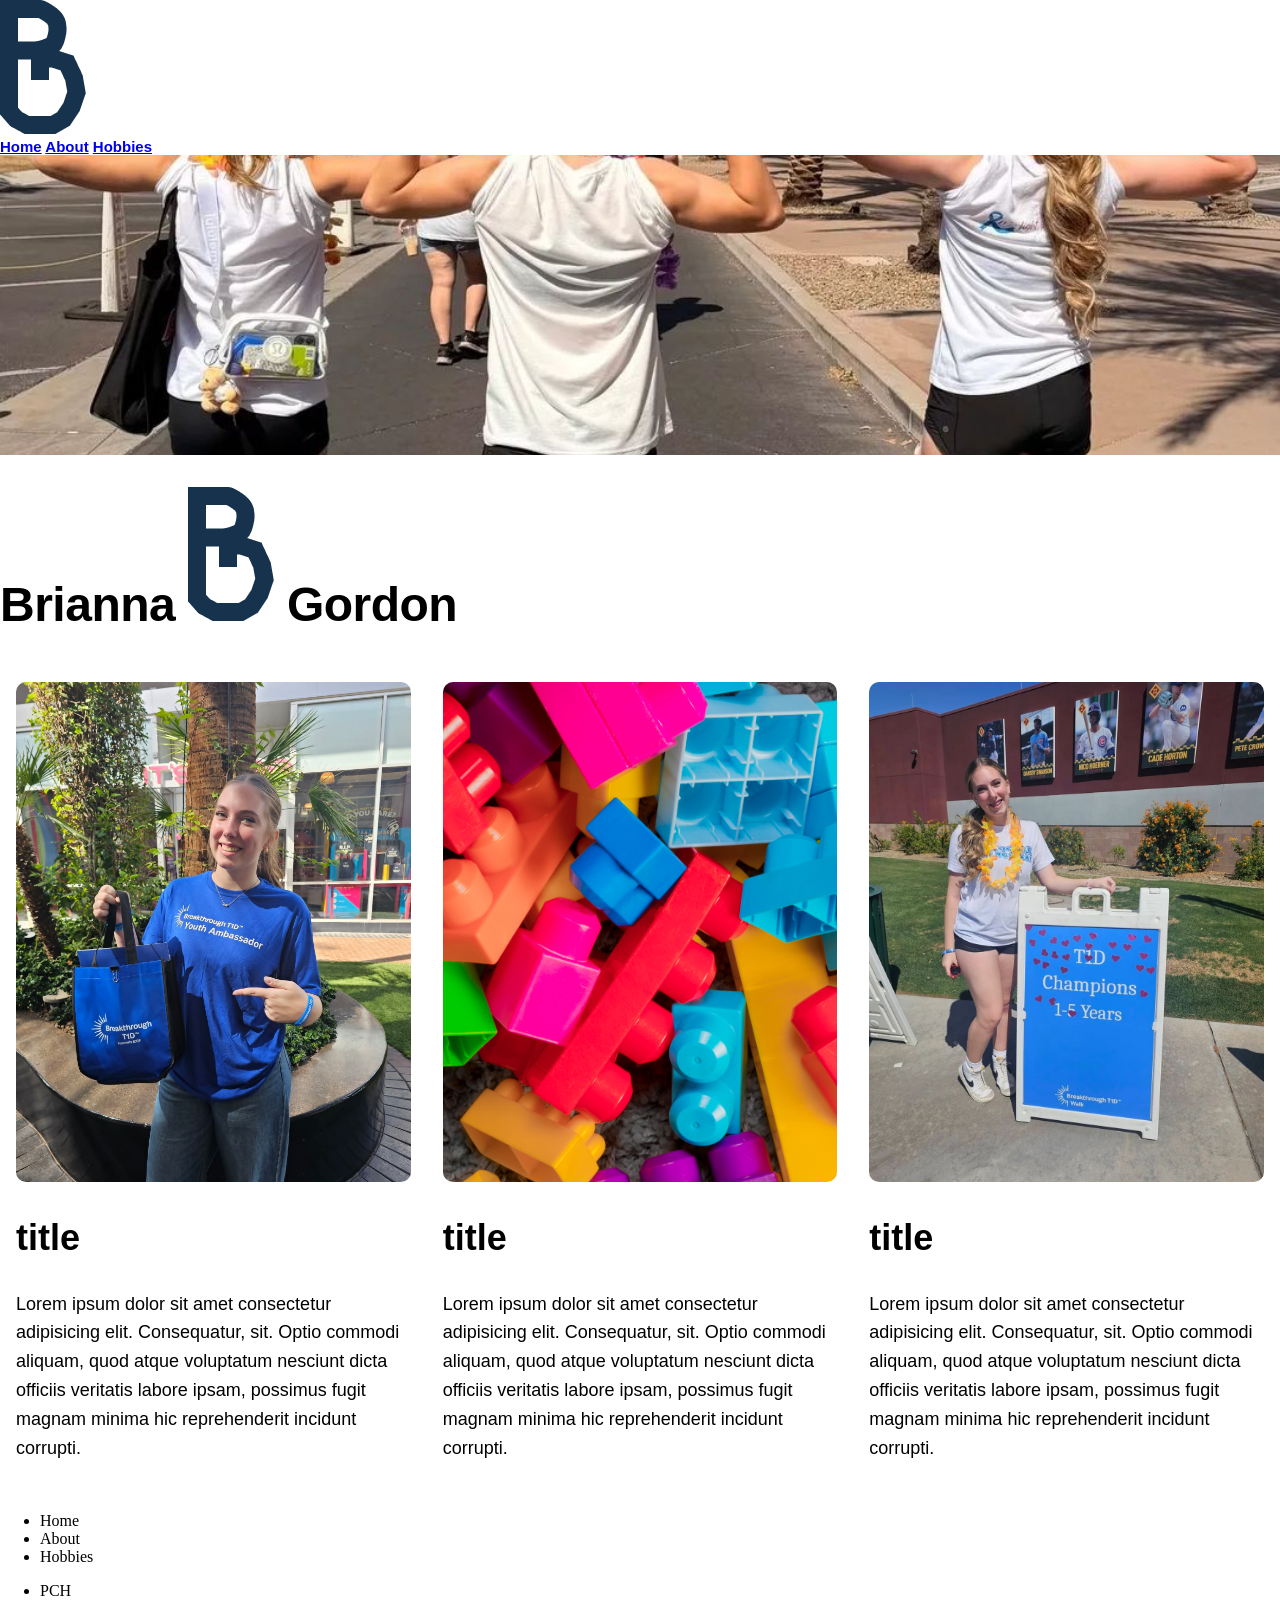
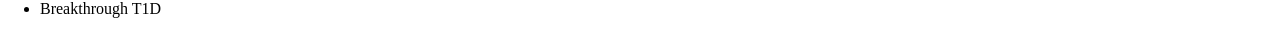
<file: index.html>
<!DOCTYPE html>
<html lang="en">
<head>
    <meta charset="UTF-8">
    <meta name="viewport" content="width=device-width, initial-scale=1.0">
    <meta name="description" content="CSD340 bioSite Assignment">
    <meta name="keywords" content="submission, max-points">
    <meta name="robots" content="nofollow">
    <meta http-equiv="author" content="Mike Gordon">
    <title>Brianna Gordon | Home</title>
    <link rel="stylesheet" href="styling.css">
</head>
<body>
    <header>
        <div id="logo">
            <img src="images/Vector 5.png" alt="site logo">
        </div>
        <nav id="navbar">
            <a href="index.html">Home</a>
            <a href="about.html">About</a>
            <a href="hobbies.html">Hobbies</a>
        </nav>
    </header>
    
    <div class="hero-image">
        <img src="images/Strength.jpg" alt="">        
    </div>
    <div id="name-banner">
        <h1>
            Brianna
            <img class="small-logo" src="images/Vector 5.png" alt="Site Logo">
            Gordon
        </h1>
    </div>
    <div class="container">
        <div class="card">
            <div class="card-content">
                <img src="images/Ambassador.jpg" alt="">
                <h2>title</h2>
                <p>Lorem ipsum dolor sit amet consectetur adipisicing elit. 
                    Consequatur, sit. Optio commodi aliquam, quod atque 
                    voluptatum nesciunt dicta officiis veritatis labore ipsam, 
                    possimus fugit magnam minima hic reprehenderit incidunt corrupti.</p>
            </div>
            <div class="card-content">
                <img src="images/flat-lay-composition-toys.jpg" alt="">
                <h2>title</h2>
                <p>Lorem ipsum dolor sit amet consectetur adipisicing elit. 
                    Consequatur, sit. Optio commodi aliquam, quod atque 
                    voluptatum nesciunt dicta officiis veritatis labore ipsam, 
                    possimus fugit magnam minima hic reprehenderit incidunt corrupti.</p>
            </div>
            <div class="card-content">
                <img src="images/Walk.jpg" alt="">
                <h2>title</h2>
                <p>Lorem ipsum dolor sit amet consectetur adipisicing elit. 
                    Consequatur, sit. Optio commodi aliquam, quod atque 
                    voluptatum nesciunt dicta officiis veritatis labore ipsam, 
                    possimus fugit magnam minima hic reprehenderit incidunt corrupti.</p>
            </div>
        </div>
    </div>
    <footer>
        <ul id="footer-nav">
            <li>Home</li>
            <li>About</li>
            <li>Hobbies</li>
        </ul>
        <ul id="external-links">
            <li>PCH</li>
            <li>Breakthrough T1D</li>
        </ul>
    </footer>

    
</body>
</html>
</file>
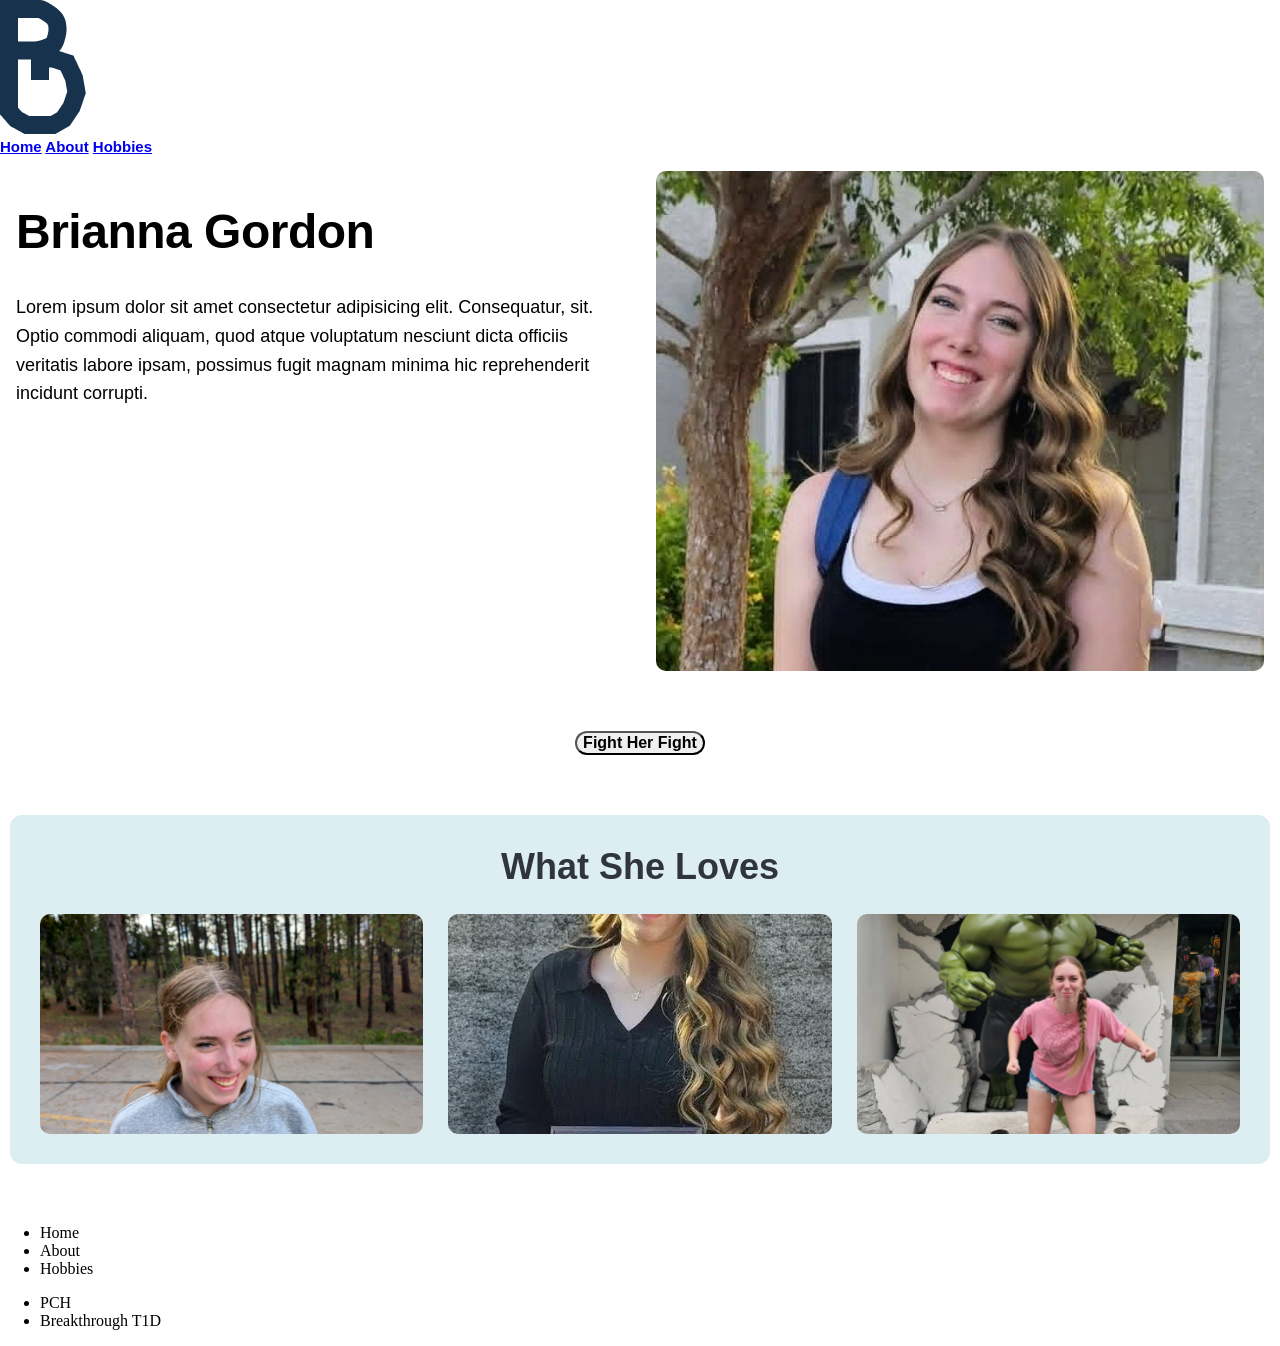
<file: about.html>
<!DOCTYPE html>
<html lang="en">
<head>
    <meta charset="UTF-8">
    <meta name="viewport" content="width=device-width, initial-scale=1.0">
    <meta name="description" content="CSD340 bioSite Assignment">
    <meta name="keywords" content="submission, max-points">
    <meta name="robots" content="nofollow">
    <meta http-equiv="author" content="Mike Gordon">
    <title>Brianna Gordon | About</title>
    <link rel="stylesheet" href="styling.css">
</head>
<body>
    <header>
        <div id="logo">
            <img src="images/Vector 5.png" alt="site logo">
        </div>
        <nav id="navbar">
            <a href="index.html">Home</a>
            <a href="about.html">About</a>
            <a href="hobbies.html">Hobbies</a>
        </nav>
    </header>
    
    <div class="container">
        <div class="card">
            <div class="card-content">
                <h1>Brianna Gordon</h1>
                <p>Lorem ipsum dolor sit amet consectetur adipisicing elit. 
                    Consequatur, sit. Optio commodi aliquam, quod atque 
                    voluptatum nesciunt dicta officiis veritatis labore ipsam, 
                    possimus fugit magnam minima hic reprehenderit incidunt corrupti.</p>
            </div>
            <div class="card-content">
                <img src="images/Profile.jpg" alt="Brianna Gordon Profile Picture">
            </div>
        </div>
    </div>
    <div id="fight-button">
        <button>Fight Her Fight</button>
    </div>

    <div class="container">
        <div class="thumbnail-card">
            <h2>What She Loves</h2>
            <div class="thumbnail">
                <img src="images/Camp.jpg" alt="Brianna Camping">
                <img src="images/Choir.jpg" alt="Brianna Choir">
                <img src="images/Disney.jpg" alt="Brianna at Disneyland">
            </div>
        </div>
    </div>
    <footer>
        <ul id="footer-nav">
            <li>Home</li>
            <li>About</li>
            <li>Hobbies</li>
        </ul>
        <ul id="external-links">
            <li>PCH</li>
            <li>Breakthrough T1D</li>
        </ul>
    </footer>

    
</body>
</html>
</file>
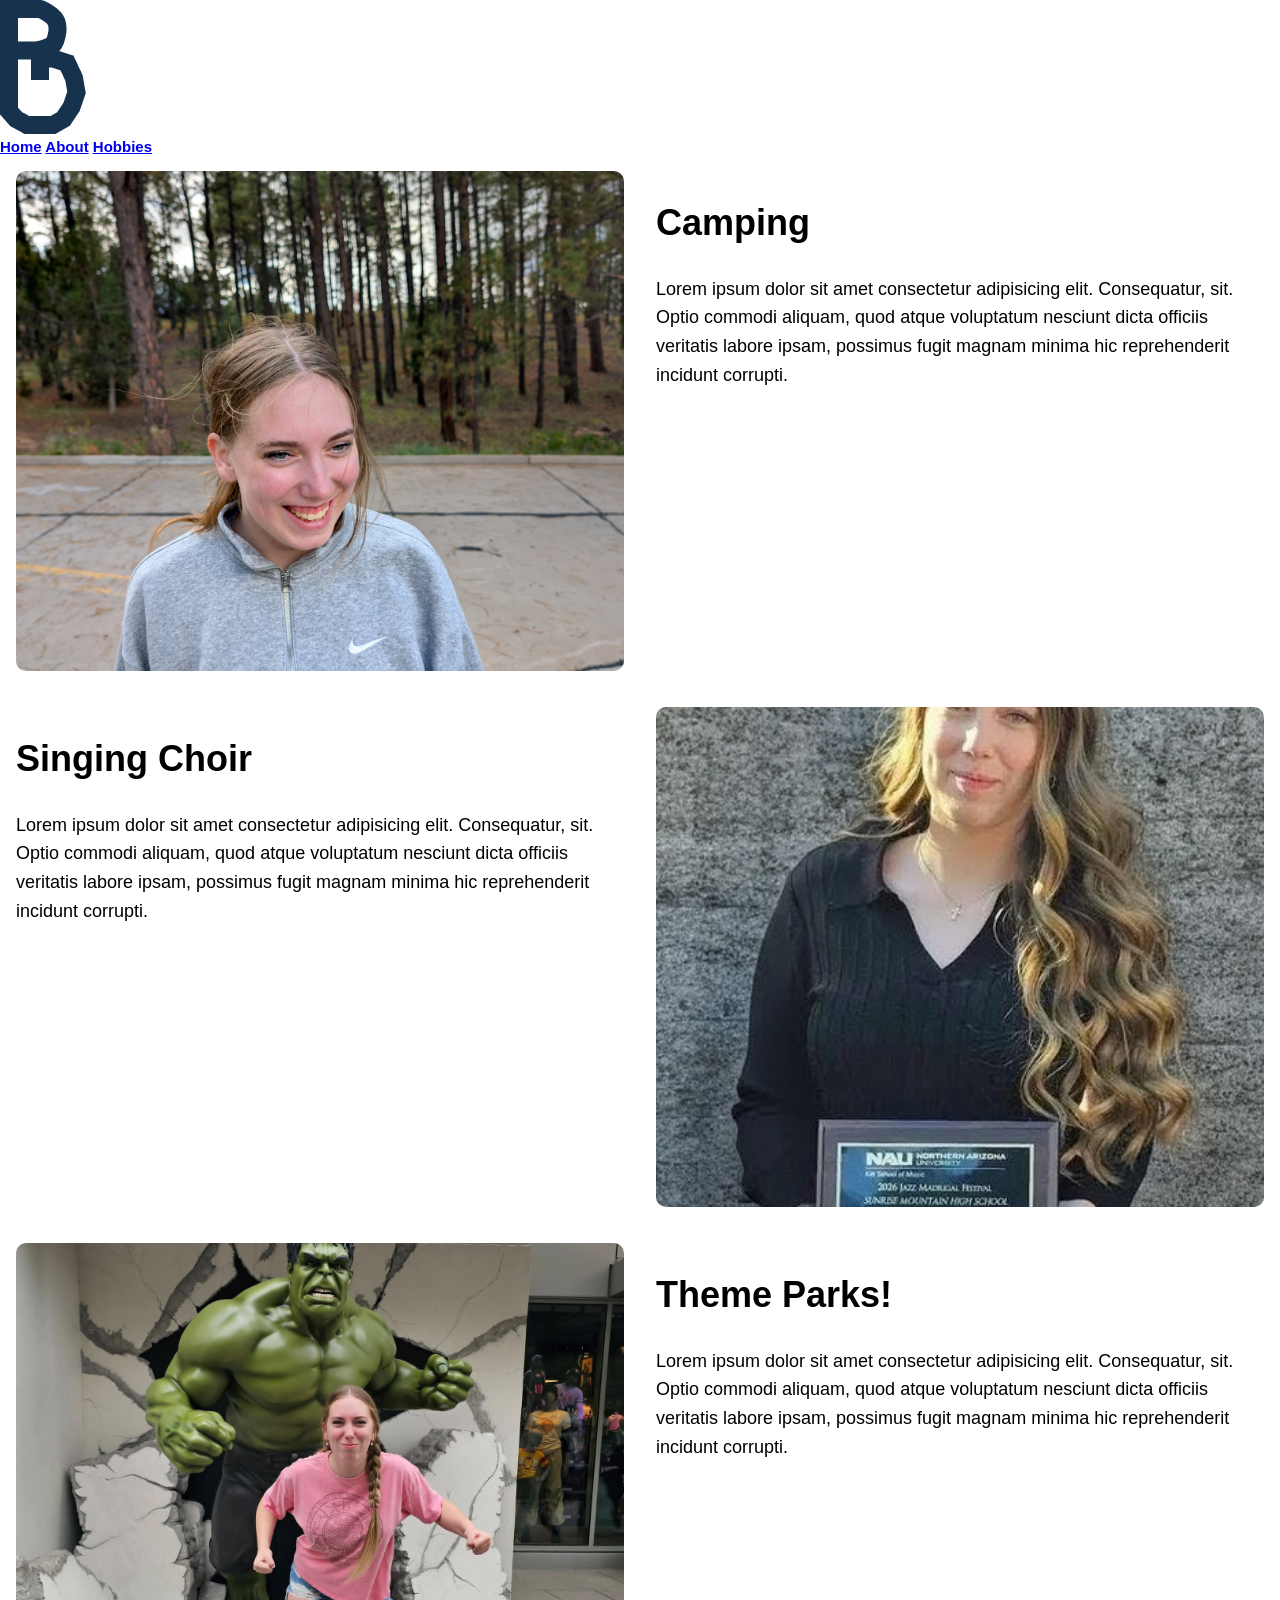
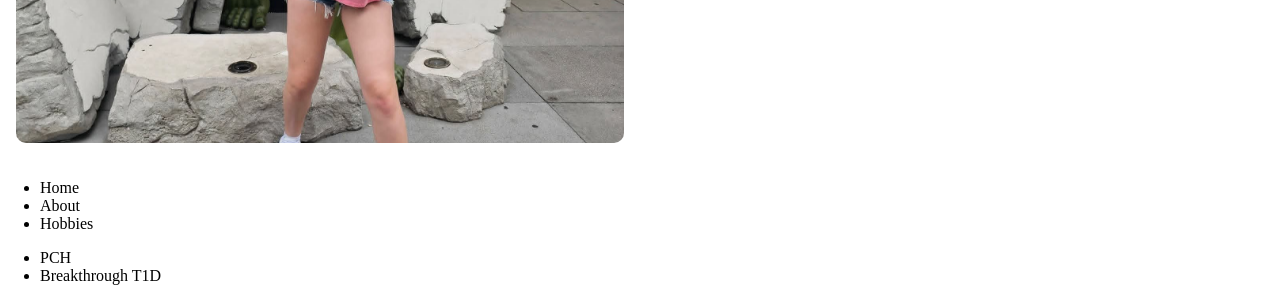
<file: hobbies.html>
<!DOCTYPE html>
<html lang="en">
<head>
    <meta charset="UTF-8">
    <meta name="viewport" content="width=device-width, initial-scale=1.0">
    <meta name="description" content="CSD340 bioSite Assignment">
    <meta name="keywords" content="submission, max-points">
    <meta name="robots" content="nofollow">
    <meta http-equiv="author" content="Mike Gordon">
    <title>Brianna Gordon | Hobbies</title>
    <link rel="stylesheet" href="styling.css">
</head>
<body>
    <header>
        <div id="logo">
            <img src="images/Vector 5.png" alt="site logo">
        </div>
        <nav id="navbar">
            <a href="index.html">Home</a>
            <a href="about.html">About</a>
            <a href="hobbies.html">Hobbies</a>
        </nav>
    </header>
    
    <div class="container">
        <div class="card">
            <div class="card-content">
                <img src="images/Camp.jpg" alt="Brianna Camping">
            </div>
            <div class="card-content">
                <h2>Camping</h2>
                <p>Lorem ipsum dolor sit amet consectetur adipisicing elit. 
                    Consequatur, sit. Optio commodi aliquam, quod atque 
                    voluptatum nesciunt dicta officiis veritatis labore ipsam, 
                    possimus fugit magnam minima hic reprehenderit incidunt corrupti.</p>
            </div>
        </div>
    </div>
    <div class="container">
        <div class="card">
            <div class="card-content">
                <h2>Singing Choir</h2>
                <p>Lorem ipsum dolor sit amet consectetur adipisicing elit. 
                    Consequatur, sit. Optio commodi aliquam, quod atque 
                    voluptatum nesciunt dicta officiis veritatis labore ipsam, 
                    possimus fugit magnam minima hic reprehenderit incidunt corrupti.</p>
                </div>
                <div class="card-content">
                    <img src="images/Choir.jpg" alt="">
                </div>
        </div>
    </div>
    <div class="container">
        <div class="card">
            <div class="card-content">
                <img src="images/Disney.jpg" alt="Brianna posing with The Hulk at Disneyland">
            </div>
            <div class="card-content">
                <h2>Theme Parks!</h2>
                <p>Lorem ipsum dolor sit amet consectetur adipisicing elit. 
                    Consequatur, sit. Optio commodi aliquam, quod atque 
                    voluptatum nesciunt dicta officiis veritatis labore ipsam, 
                    possimus fugit magnam minima hic reprehenderit incidunt corrupti.</p>
            </div>
        </div>
    </div>
    <footer>
        <ul id="footer-nav">
            <li>Home</li>
            <li>About</li>
            <li>Hobbies</li>
        </ul>
        <ul id="external-links">
            <li>PCH</li>
            <li>Breakthrough T1D</li>
        </ul>
    </footer>

    
</body>
</html>
</file>
<file: styling.css>
/* Color Palette */
:root {
    --deep-navy: #17324D;
    --teal: #2A9D8F;
    --soft-blue: #DCEEF2;
    --coral: #F28C75;
    --warm-white: #F7F5F0;
    --charcoal: #30343B;
}


body {
    margin: 0;
}

/* Hero Image */
.hero-image {
    width: 100%;
    height: 300px;
    overflow: hidden;
}
.hero-image img {
    width: 100%;
    height: 100%;
    object-fit: cover;
    object-position: center;
}

/* Typography */
@import url('https://fonts.googleapis.com/css2?family=Montserrat:wght@600;700&family=Open+Sans:wght@400;600;700&display=swap');

h1, h2, h3 {
    font-family: 'Montserrat', sans-serif;
}

h1 {
    font-size: 48px;
    font-weight: 700;
    line-height: 1.2;
    letter-spacing: -0.5px;
}

h2 {
    font-size: 36px;
    font-weight: 700;
    line-height: 1.22;
}

h3 {
    font-size: 24px;
    font-weight: 600;
    line-height: 1.33;
}

h4 {
    font-size: 20px;
    font-weight: 600;
    line-height: 1.5;
}

p {
    font-family: 'Open Sans', sans-serif;
    font-size: 18px;
    font-weight: 400;
    line-height: 1.6;
}

/* Cards */
.card {
    display: flex;
}

.card-content {
    flex: 1;
    margin: 1em;
}

.card-content img {
    width: 100%;
    height: 500px;
    object-fit: cover;
    border-radius: 10px;
}

/* What She Loves card */
.thumbnail-card {
    max-width: 1200px;
    margin: 60px auto;
    padding: 30px;
    background-color: var(--soft-blue);
    border-radius: 12px;
}

.thumbnail-card h2 {
    text-align: center;
    font-size: 36px;
    color: var(--charcoal);
    margin-top: 0;
    margin-bottom: 25px;
}

.thumbnail {
    display: flex;
    justify-content: center;
    align-items: center;
    gap: 25px;
}

.thumbnail img {
    width: 33.333%;
    height: 220px;
    object-fit: cover;
    border-radius: 10px;
}

/* Navigation */
#navbar {
    font-family: 'Open Sans', sans-serif;
    font-size: 15px;
    font-weight: 600;
}


/* Buttons */
#fight-button {
    display: grid;
    place-items: center;
    margin: 40px;
}

button {
    font-family: 'Open Sans', sans-serif;
    font-size: 16px;
    font-weight: 600;
    border-radius: 20px;
}
</file>
